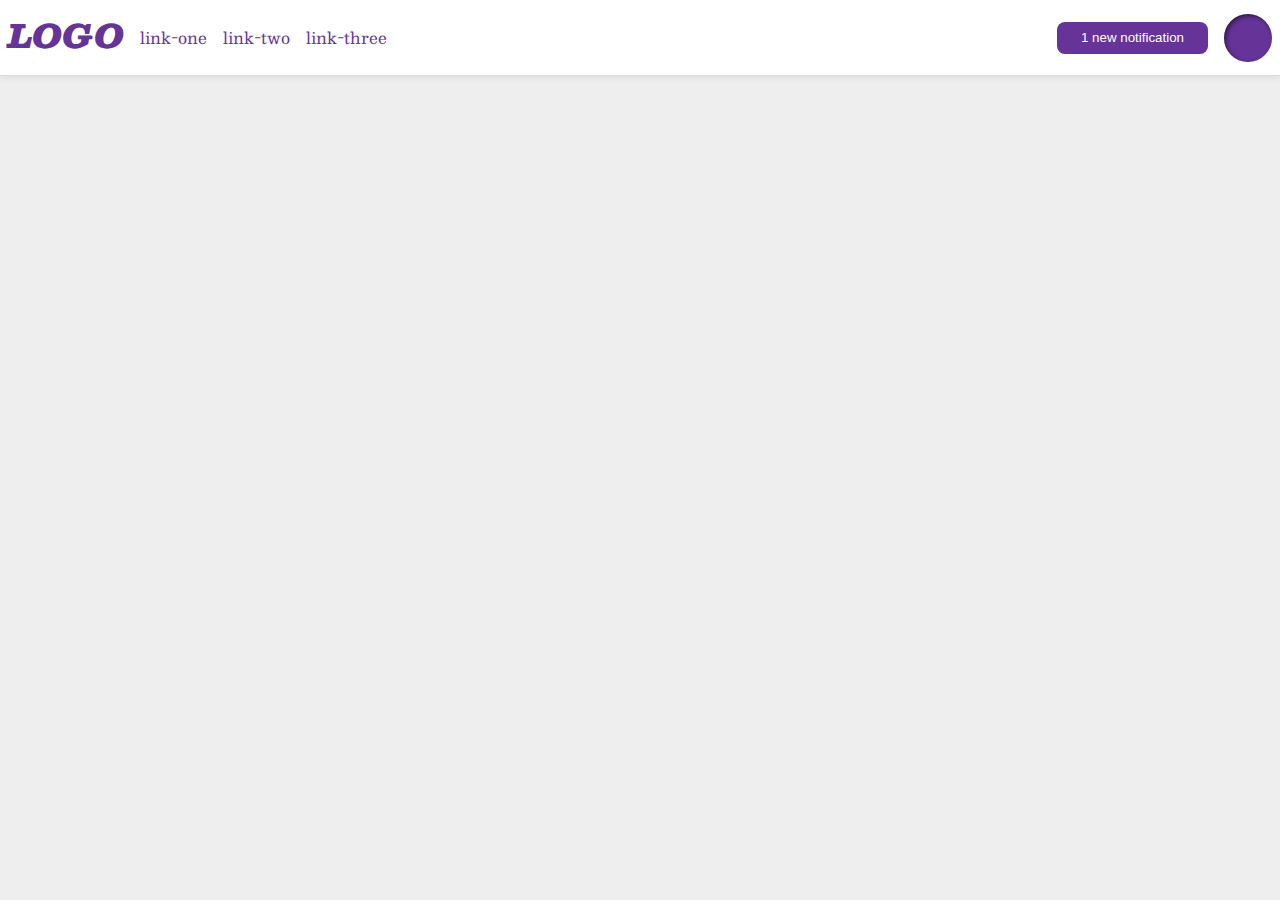
<file: flex/03-flex-header-2/index.html>
<!DOCTYPE html>
<html lang="en">
  <head>
    <meta charset="UTF-8" />
    <meta http-equiv="X-UA-Compatible" content="IE=edge" />
    <meta name="viewport" content="width=device-width, initial-scale=1.0" />
    <title>Flex Header 2</title>
    <link rel="stylesheet" href="style.css" />
  </head>
  <body>
    <div class="header">
      <div class="header-left">
        <div class="logo">LOGO</div>
        <ul class="links">
          <li><a href="google.com">link-one</a></li>
          <li><a href="google.com">link-two</a></li>
          <li><a href="google.com">link-three</a></li>
        </ul>
      </div>
      <div class="header-right">
        <button class="notifications">1 new notification</button>
        <div class="profile-image"></div>
      </div>
    </div>
  </body>
</html>
</file>
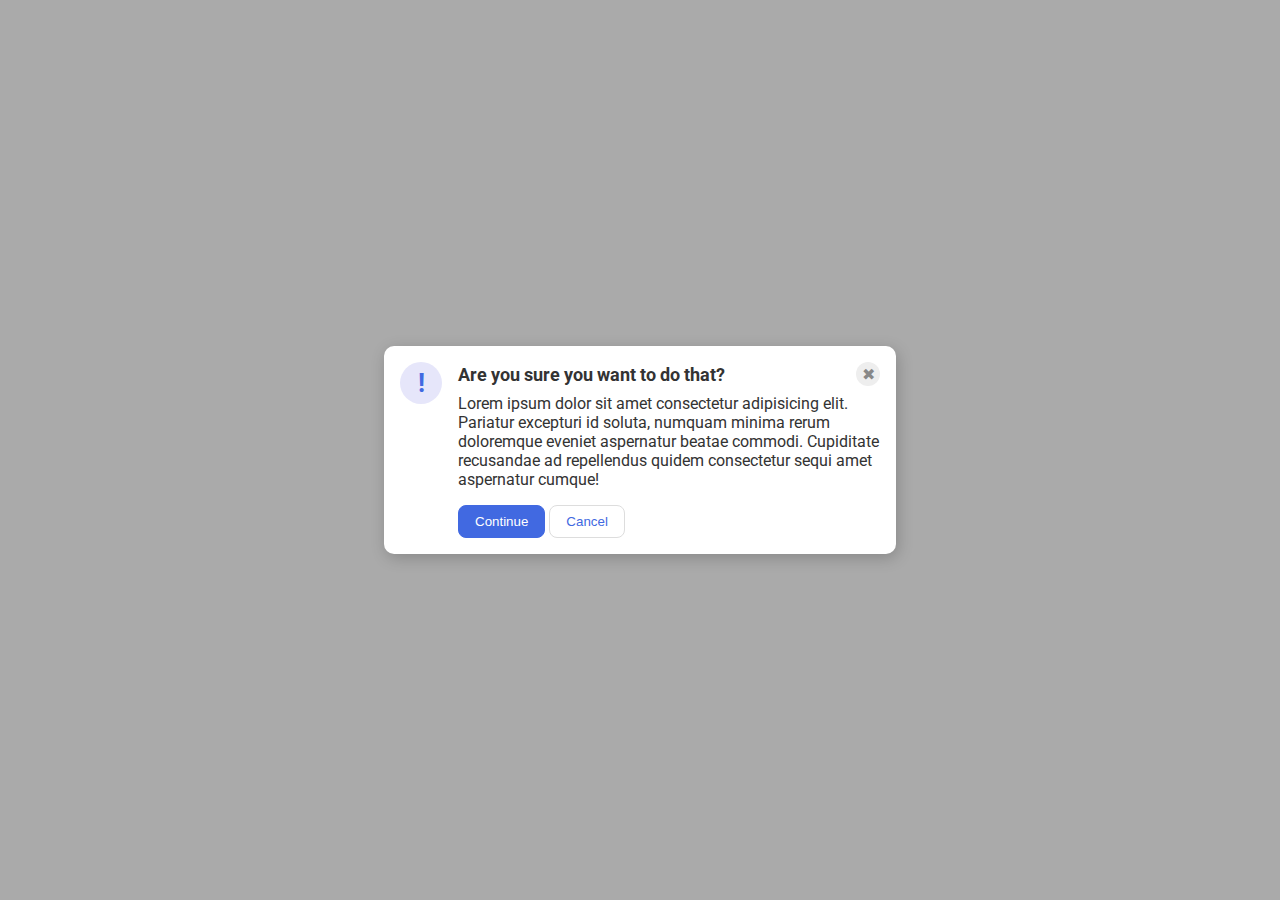
<file: flex/05-flex-modal/index.html>
<!DOCTYPE html>
<html lang="en">
  <head>
    <meta charset="UTF-8" />
    <meta http-equiv="X-UA-Compatible" content="IE=edge" />
    <meta name="viewport" content="width=device-width, initial-scale=1.0" />
    <link rel="stylesheet" href="style.css" />
    <title>Modal</title>
  </head>
  <body>
    <div class="modal">
      <div class="icon">!</div>
      <div class="container">
        <div class="header">
          Are you sure you want to do that?
          <div class="close-button">✖</div>
        </div>
        <div class="text">
          Lorem ipsum dolor sit amet consectetur adipisicing elit. Pariatur
          excepturi id soluta, numquam minima rerum doloremque eveniet
          aspernatur beatae commodi. Cupiditate recusandae ad repellendus quidem
          consectetur sequi amet aspernatur cumque!
        </div>
        <button class="continue">Continue</button>
        <button class="cancel">Cancel</button>
      </div>
    </div>
  </body>
</html>
</file>
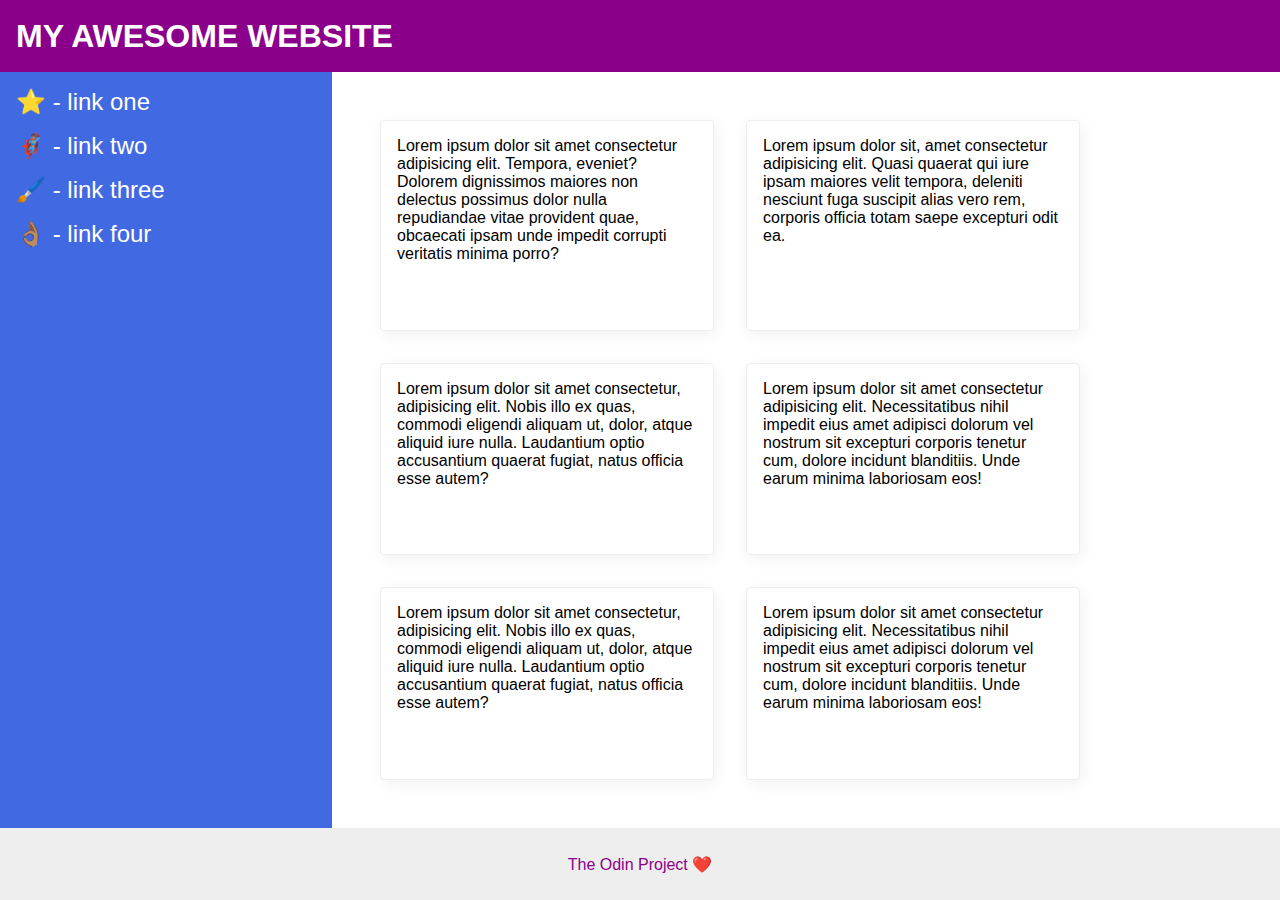
<file: flex/07-flex-layout-2/index.html>
<!DOCTYPE html>
<html lang="en">
  <head>
    <meta charset="UTF-8" />
    <meta http-equiv="X-UA-Compatible" content="IE=edge" />
    <meta name="viewport" content="width=device-width, initial-scale=1.0" />
    <title>The Holy Grail</title>
    <link rel="stylesheet" href="style.css" />
  </head>
  <body>
    <div class="header">MY AWESOME WEBSITE</div>

    <div class="content">
      <div class="sidebar">
        <ul>
          <li><a href="#">⭐ - link one</a></li>
          <li><a href="#">🦸🏽‍♂️ - link two</a></li>
          <li><a href="#">🖌️ - link three</a></li>
          <li><a href="#">👌🏽 - link four</a></li>
        </ul>
      </div>
      <div class="cards">
        <div class="card">
          Lorem ipsum dolor sit amet consectetur adipisicing elit. Tempora, eveniet? Dolorem dignissimos maiores non delectus possimus dolor nulla repudiandae vitae provident quae, obcaecati ipsam unde impedit corrupti veritatis minima porro?
        </div>
        <div class="card">Lorem ipsum dolor sit, amet consectetur adipisicing elit. Quasi quaerat qui iure ipsam maiores velit tempora, deleniti nesciunt fuga suscipit alias vero rem, corporis officia totam saepe excepturi odit ea.</div>
        <div class="card">Lorem ipsum dolor sit amet consectetur, adipisicing elit. Nobis illo ex quas, commodi eligendi aliquam ut, dolor, atque aliquid iure nulla. Laudantium optio accusantium quaerat fugiat, natus officia esse autem?</div>
        <div class="card">
          Lorem ipsum dolor sit amet consectetur adipisicing elit. Necessitatibus nihil impedit eius amet adipisci dolorum vel nostrum sit excepturi corporis tenetur cum, dolore incidunt blanditiis. Unde earum minima laboriosam eos!
        </div>
        <div class="card">Lorem ipsum dolor sit amet consectetur, adipisicing elit. Nobis illo ex quas, commodi eligendi aliquam ut, dolor, atque aliquid iure nulla. Laudantium optio accusantium quaerat fugiat, natus officia esse autem?</div>
        <div class="card">
          Lorem ipsum dolor sit amet consectetur adipisicing elit. Necessitatibus nihil impedit eius amet adipisci dolorum vel nostrum sit excepturi corporis tenetur cum, dolore incidunt blanditiis. Unde earum minima laboriosam eos!
        </div>
      </div>
    </div>
    <div class="footer">The Odin Project ❤️</div>
  </body>
</html>
</file>
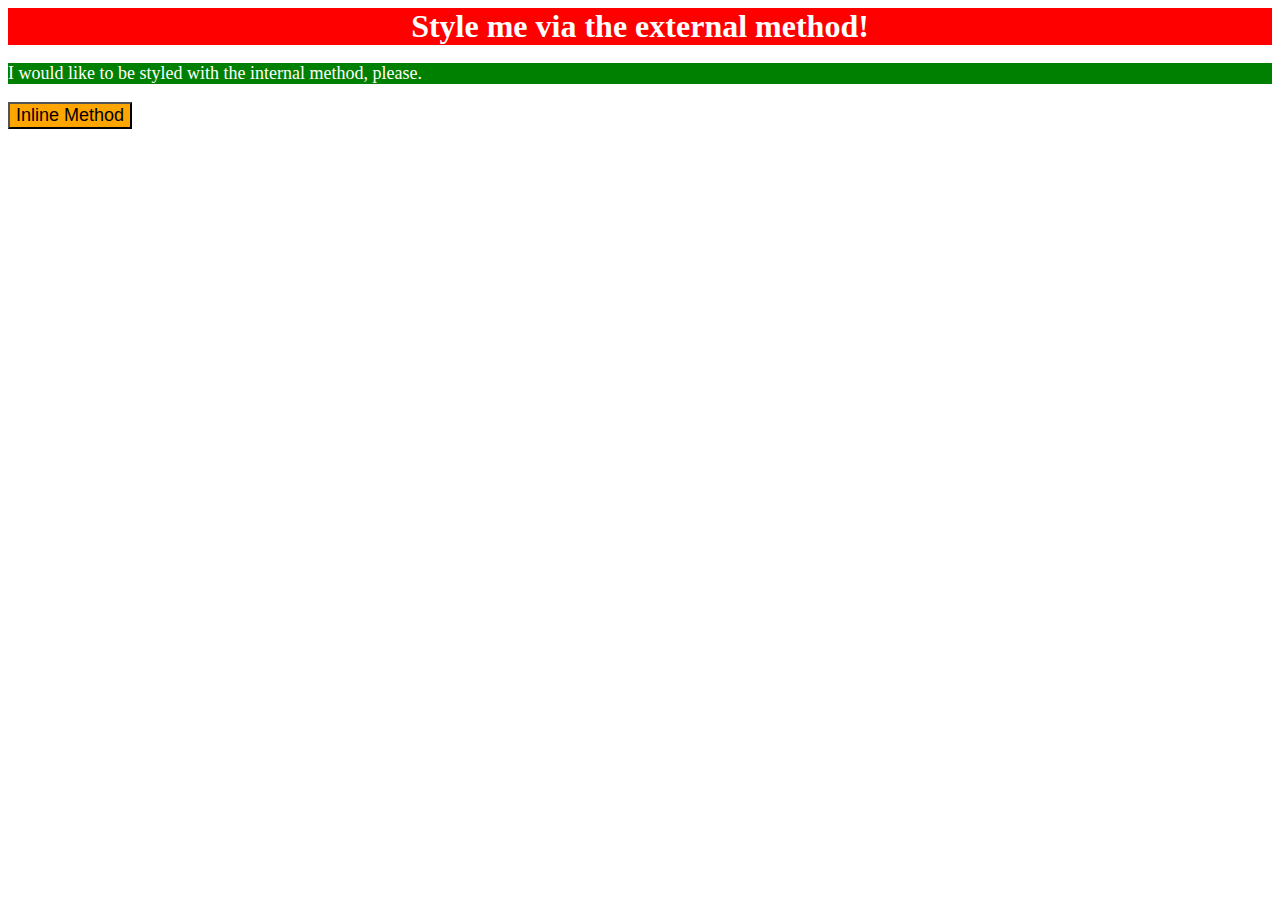
<file: foundations/01-css-methods/index.html>
<!DOCTYPE html>
<html lang="en">
  <head>
    <meta charset="UTF-8" />
    <meta http-equiv="X-UA-Compatible" content="IE=edge" />
    <meta name="viewport" content="width=device-width, initial-scale=1.0" />
    <link rel="stylesheet" href="styles.css" />
    <title>Methods for Adding CSS</title>
    <style>
      p {
        background-color: green;
        color: white;
        font-size: 18px;
      }
    </style>
  </head>
  <body>
    <div>Style me via the external method!</div>
    <p>I would like to be styled with the internal method, please.</p>
    <button style="background-color: orange; font-size: 18px">
      Inline Method
    </button>
  </body>
</html>
</file>
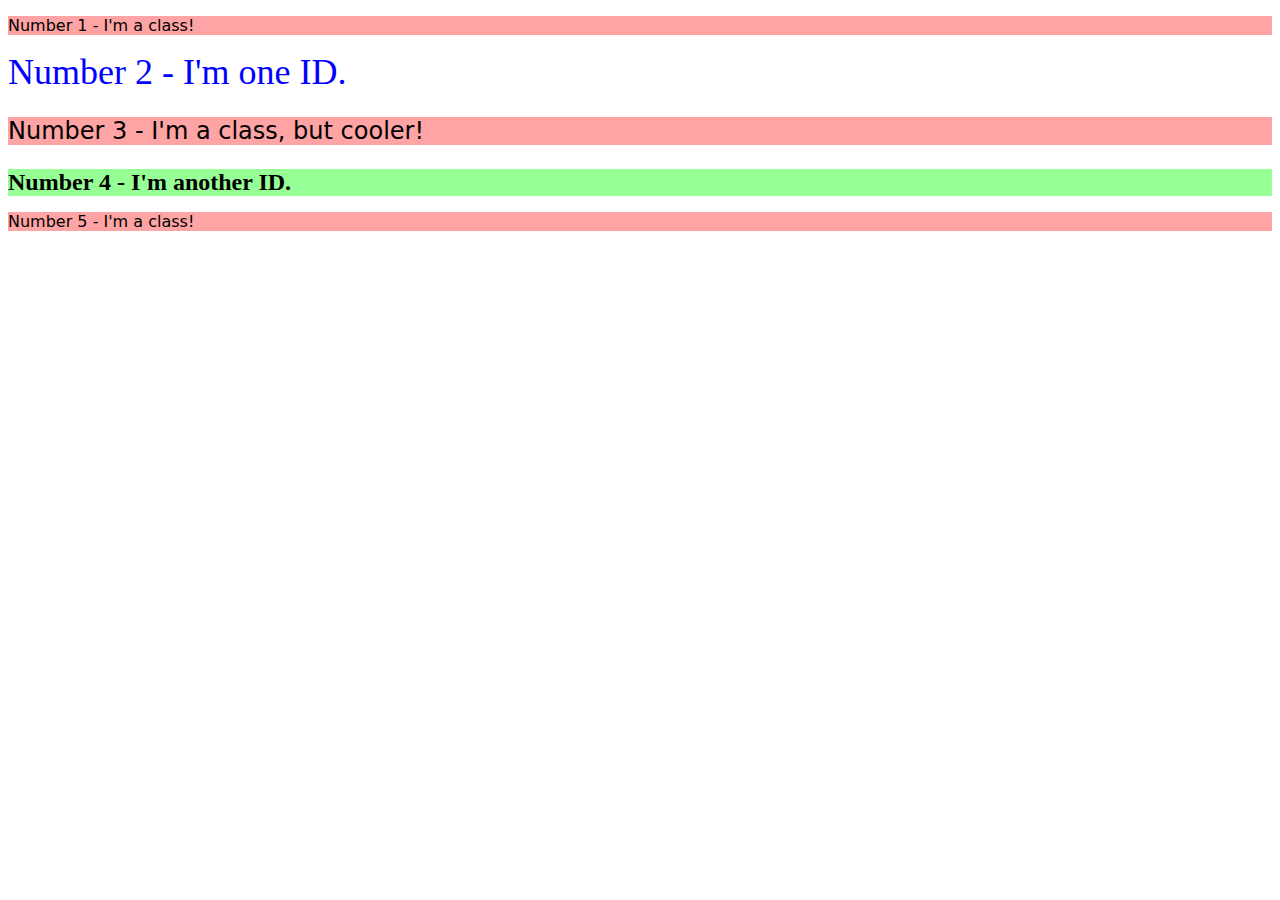
<file: foundations/02-class-id-selectors/index.html>
<!DOCTYPE html>
<html lang="en">
  <head>
    <meta charset="UTF-8" />
    <meta http-equiv="X-UA-Compatible" content="IE=edge" />
    <meta name="viewport" content="width=device-width, initial-scale=1.0" />
    <title>Class and ID Selectors</title>
    <link rel="stylesheet" href="style.css" />
  </head>
  <body>
    <p class="odd">Number 1 - I'm a class!</p>
    <div id="two">Number 2 - I'm one ID.</div>
    <p class="odd cool">Number 3 - I'm a class, but cooler!</p>
    <div id="four">Number 4 - I'm another ID.</div>
    <p class="odd">Number 5 - I'm a class!</p>
  </body>
</html>
</file>
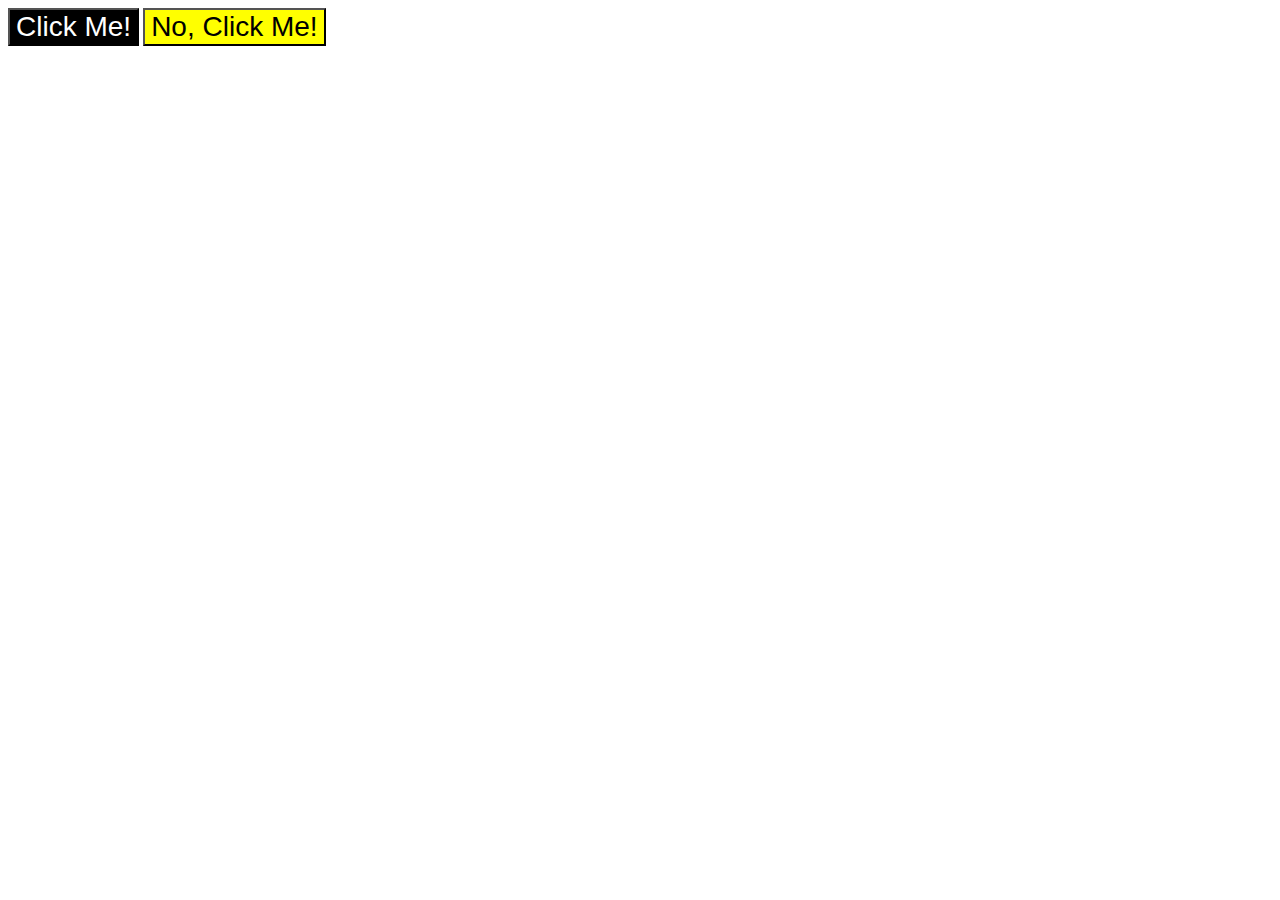
<file: foundations/03-grouping-selectors/index.html>
<!DOCTYPE html>
<html lang="en">
  <head>
    <meta charset="UTF-8" />
    <meta http-equiv="X-UA-Compatible" content="IE=edge" />
    <meta name="viewport" content="width=device-width, initial-scale=1.0" />
    <title>Grouping Selectors</title>
    <link rel="stylesheet" href="style.css" />
  </head>
  <body>
    <button class="button-one">Click Me!</button>
    <button class="button-two">No, Click Me!</button>
  </body>
</html>
</file>
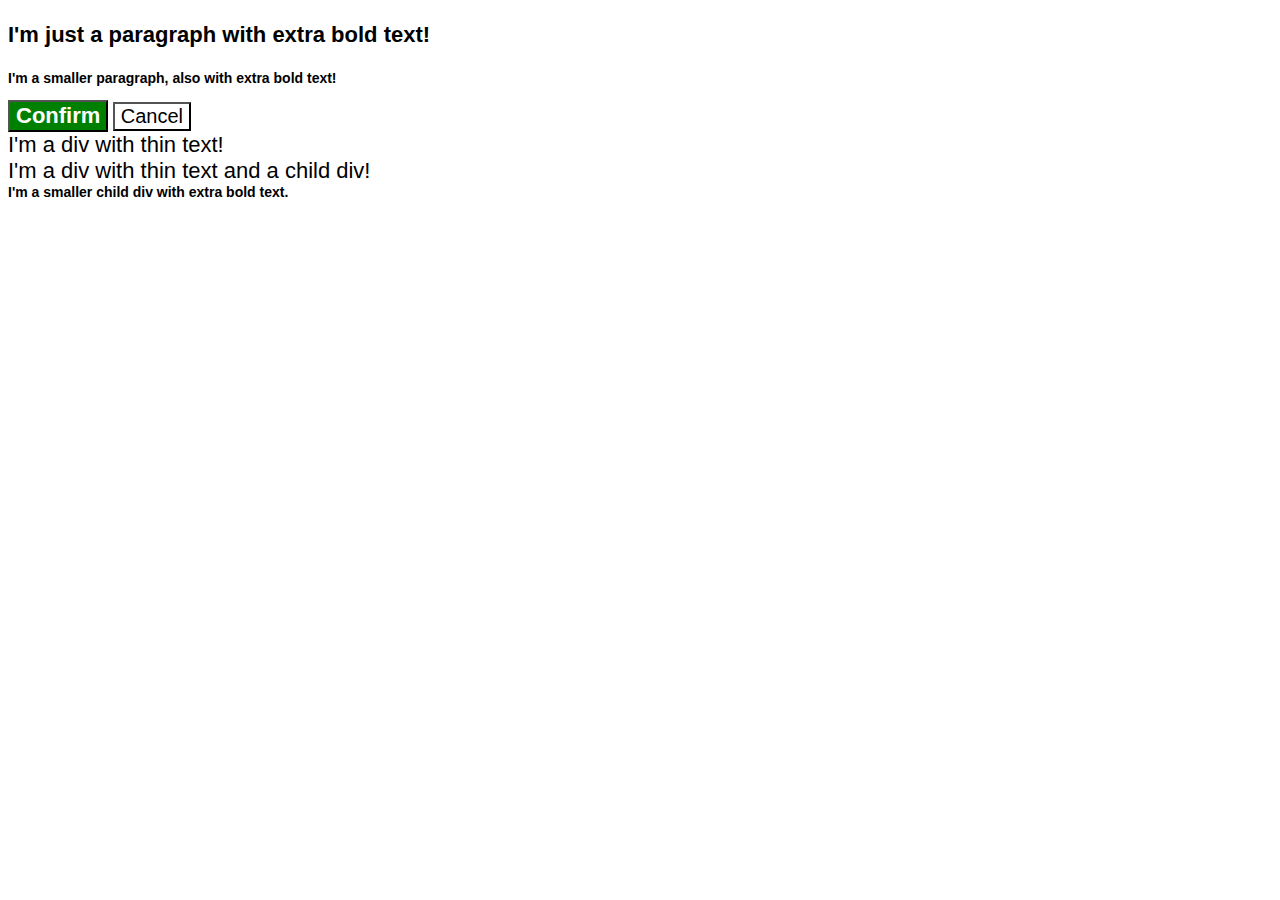
<file: foundations/06-cascade-fix/index.html>
<!DOCTYPE html>
<html lang="en">
  <head>
    <meta charset="UTF-8" />
    <meta http-equiv="X-UA-Compatible" content="IE=edge" />
    <meta name="viewport" content="width=device-width, initial-scale=1.0" />
    <title>Fix the Cascade</title>
    <link rel="stylesheet" href="style.css" />
  </head>
  <body>
    <p class="para">I'm just a paragraph with extra bold text!</p>
    <p class="para small-para">
      I'm a smaller paragraph, also with extra bold text!
    </p>

    <button id="confirm-button" class="button confirm">Confirm</button>
    <button id="cancel-button" class="button cancel">Cancel</button>

    <div class="text">I'm a div with thin text!</div>
    <div class="text">
      I'm a div with thin text and a child div!
      <div class="text child">
        I'm a smaller child div with extra bold text.
      </div>
    </div>
  </body>
</html>
</file>
<file: flex/03-flex-header-2/style.css>
/* this is some magical font-importing.  
you'll learn about it later. */
@import url("https://fonts.googleapis.com/css2?family=Besley:ital,wght@0,400;1,900&display=swap");

body {
  margin: 0;
  background: #eee;
  font-family: Besley, serif;
}

.header {
  background: white;
  border-bottom: 1px solid #ddd;
  box-shadow: 0 0 8px rgba(0, 0, 0, 0.1);
  display: flex;
  justify-content: space-between;
  align-items: center;
  padding: 8px;
}

.header-left {
  display: flex;
  margin-right: auto;
  gap: 16px;
}

.header-right {
  display: flex;
  gap: 16px;
}

.profile-image {
  background: rebeccapurple;
  box-shadow: inset 2px 2px 4px rgba(0, 0, 0, 0.5);
  border-radius: 50%;
  width: 48px;
  height: 48px;
}

.logo {
  color: rebeccapurple;
  font-size: 32px;
  font-weight: 900;
  font-style: italic;
}

button {
  border: none;
  border-radius: 8px;
  background: rebeccapurple;
  color: white;
  padding: 8px 24px;
  margin: 8px 0;
}

a {
  /* this removes the line under our links */
  text-decoration: none;
  color: rebeccapurple;
  /* margin: 8px; */
}

ul {
  list-style-type: none;
  display: flex;
  padding: 0;
  gap: 16px;
}
</file>
<file: flex/05-flex-modal/style.css>
@import url("https://fonts.googleapis.com/css2?family=Roboto:wght@400;700&display=swap");

html,
body {
  height: 100%;
}

body {
  font-family: Roboto, sans-serif;
  margin: 0;
  background: #aaa;
  color: #333;
  /* I'll give you this one for free lol */
  display: flex;
  align-items: center;
  justify-content: center;
}

.modal {
  background: white;
  width: 480px;
  border-radius: 10px;
  box-shadow: 2px 4px 16px rgba(0, 0, 0, 0.2);
  display: flex;
  padding: 16px;
  gap: 16px;
}

.header {
  display: flex;
  align-items: center;
  justify-content: space-between;
  font-weight: 700;
  font-size: 18px;
  margin-bottom: 8px;
}

.icon {
  color: royalblue;
  font-size: 26px;
  font-weight: 700;
  background: lavender;
  width: 42px;
  height: 42px;
  border-radius: 50%;
  display: flex;
  align-items: center;
  justify-content: center;
  flex-shrink: 0;
}

.close-button {
  background: #eee;
  border-radius: 50%;
  color: #888;
  font-weight: 400;
  font-size: 16px;
  height: 24px;
  width: 24px;
  display: flex;
  align-items: center;
  justify-content: center;
}

.text {
  margin-bottom: 16px;
}

button {
  padding: 8px 16px;
  border-radius: 8px;
}

button.continue {
  background: royalblue;
  border: 1px solid royalblue;
  color: white;
}

button.cancel {
  background: white;
  border: 1px solid #ddd;
  color: royalblue;
}
</file>
<file: flex/07-flex-layout-2/style.css>
body {
  font-family: -apple-system, BlinkMacSystemFont, "Segoe UI", Roboto, Oxygen, Ubuntu, Cantarell, "Open Sans", "Helvetica Neue", sans-serif;
  margin: 0;
  min-height: 100vh;
  display: flex;
  flex-direction: column;
}

.content {
  flex: 1;
  display: flex;
}

.sidebar {
  flex: none;
  width: 300px;
  background: royalblue;
  padding: 16px;
}

.cards {
  padding: 32px;
  display: flex;
  flex-wrap: wrap;
}

.card {
  border: 1px solid #eee;
  box-shadow: 2px 4px 16px rgba(0, 0, 0, 0.06);
  border-radius: 4px;
  width: 300px;
  padding: 16px;
  margin: 16px;
}

.header {
  height: 72px;
  background: darkmagenta;
  color: white;
  display: flex;
  align-items: center;
  padding-left: 16px;
  font-size: 32px;
  font-weight: 900;
}

.footer {
  height: 72px;
  background: #eee;
  color: darkmagenta;
  display: flex;
  justify-content: center;
  align-items: center;
}

ul {
  list-style: none;
  padding: 0;
  margin: 0;
}

li {
  margin-bottom: 16px;
}

a {
  text-decoration: none;
  font-size: 24px;
  color: white;
}
</file>
<file: foundations/01-css-methods/styles.css>
div {
  background-color: red;
  color: white;
  font-size: 32px;
  text-align: center;
  font-weight: bold;
}
</file>
<file: foundations/02-class-id-selectors/style.css>
.odd {
  background-color: rgb(255, 164, 164);
  font-family: Verdana, "DejaVu Sans", sans-serif;
}

.cool {
  font-size: 24px;
}

#two {
  color: rgb(0, 0, 255);
  font-size: 36px;
}

#four {
  background-color: rgb(150, 255, 150);
  font-size: 24px;
  font-weight: bold;
}
</file>
<file: foundations/03-grouping-selectors/style.css>
.button-one,
.button-two {
  font-size: 28px;
  font-family: Helvetica, "Times New Roman", sans-serif;
}

.button-one {
  color: white;
  background-color: black;
}

.button-two {
  background-color: rgb(255, 255, 0);
}
</file>
<file: foundations/06-cascade-fix/style.css>
body {
  font-family: Arial, Helvetica, sans-serif;
}

.para,
.small-para {
  color: hsl(0, 0%, 0%);
}

.para,
#confirm-button,
.child {
  background: green;
  color: white;
  font-weight: bold;
}

#cancel-button,
.para,
.child {
  background-color: rgb(255, 255, 255);
  color: rgb(0, 0, 0);
  font-size: 20px;
}

.para,
button {
  font-size: 22px;
}

.small-para {
  font-size: 14px;
}

div.text {
  color: rgb(0, 0, 0);
  font-size: 22px;
}

.text.child {
  color: rgb(0, 0, 0);
  font-size: 14px;
}
</file>
